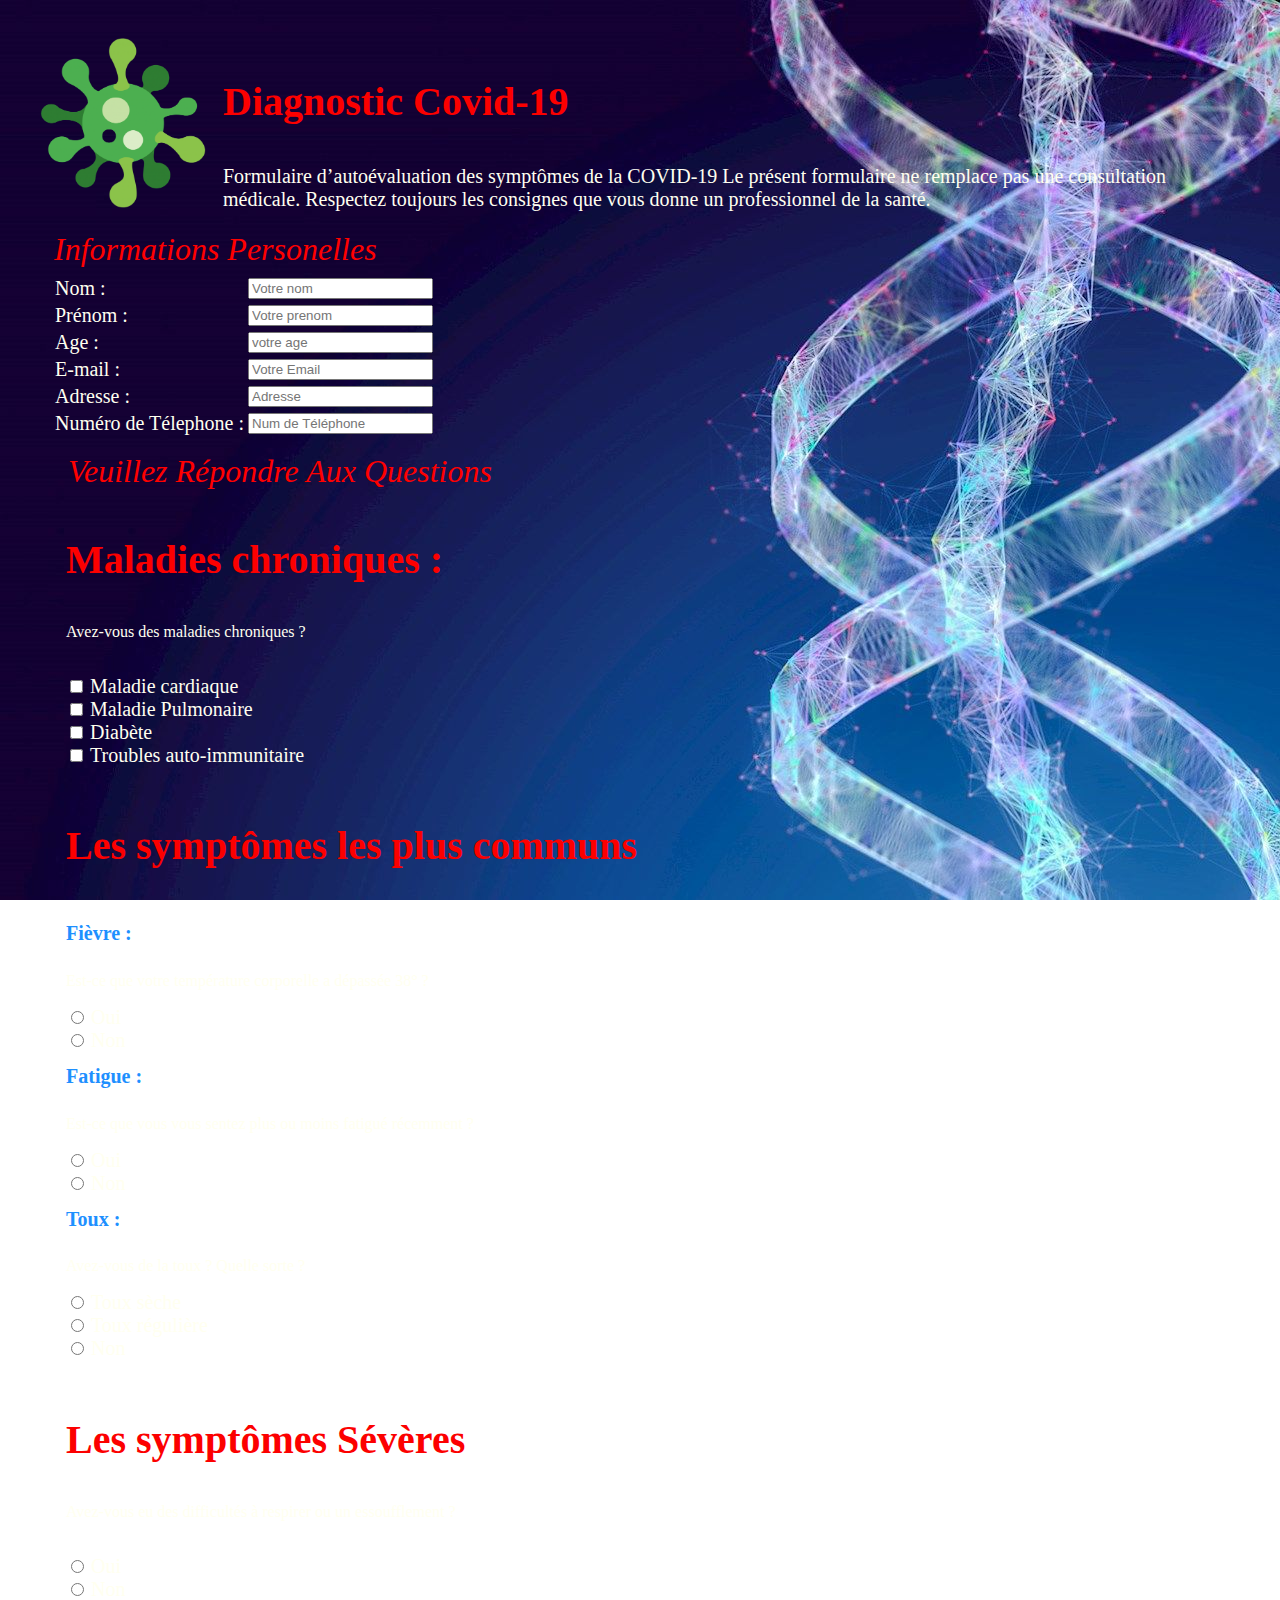
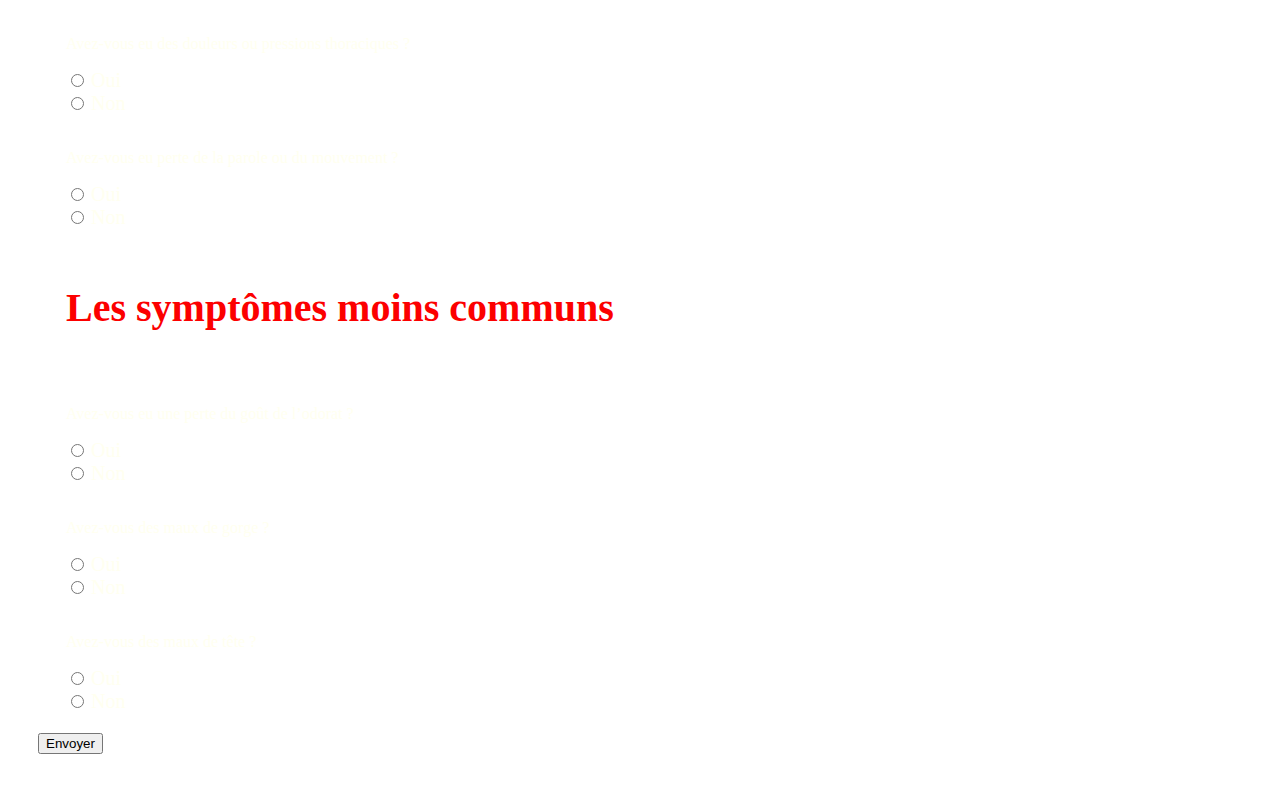
<file: index.html>
<!DOCTYPE html>
<html lang="en">
<head>
    <meta charset="UTF-8">
    <meta name="viewport" content="width=device-width, initial-scale=1.0">
    <link rel="stylesheet" href="style.css">
    <link rel="shortcut icon" type="IMG/png" href="Logo.png">
    <title>Diagnostic Covid-19</title>
</head>
<body>
    <img src="Logo.png" alt="Pineapple" style="width:170px;height:170px;margin-right:15px;">
    <h3>Diagnostic Covid-19</h3>
    <script src="script.js"></script>
    <p class="you">Formulaire d’autoévaluation des symptômes de la COVID-19
        Le présent formulaire ne remplace pas une consultation médicale. Respectez toujours
        les consignes que vous donne un professionnel de la santé.</p>
        <form action="resultat.html"  onsubmit="return test()">
            <fieldset class="IP">
                <legend>Informations Personelles </legend>
                <table>
                  <tr> 
                   <td><label for="#name">Nom : </label></td>
                   <td><input type="text" id="name" name="fname" placeholder="Votre nom" width="52" height="52"></td>
                  </tr>
                  <tr>
                   <td><label for="#lname">Prénom : </label></td>
                   <td><input type="text"  id="lname" name="lname" placeholder="Votre prenom" width="52" height="52"></td>
                  </tr>
                  <tr>
                   <td><label for="#age">Age : </label></td>
                   <td><input type="text" id='age'placeholder="votre age" width="52" height="52"></td>
                  </tr>
                  <tr>
                   <td><label for="#email">E-mail : </label></td> 
                   <td><input type="text" name="email" id="email" placeholder="Votre Email" width="52" height="52"></td>
                  </tr>
                  <tr>
                   <td><label for="#adress">Adresse : </label></td>
                   <td><input type="text"id='adress' placeholder="Adresse" width="52" height="52"></td>
                  </tr>
                  <tr>
                   <td><label for="#pnum">Numéro de Télephone : </label></td>
                   <td><input type="text"id='pnum' placeholder="Num de Téléphone" width="52" height="52"></td>
                  </tr>
                </table>
            </fieldset>
            <fieldset>
              <fieldset>
               <legend>Veuillez Répondre Aux Questions</legend>
               <div class="MaladiesC">
               <h3>Maladies chroniques :</h3>
               <p>Avez-vous des maladies chroniques ?</p><br>
               <input type="checkbox" class="ch" >
               <label for=""> Maladie cardiaque</label><br>
               <input type="checkbox" class="ch">
               <label for="Maladie Pulmonaire"> Maladie Pulmonaire</label><br>
               <input type="checkbox" class="ch" >
               <label for="3">Diabète</label><br>
               <input type="checkbox" class="ch" >
               <label for="">Troubles auto-immunitaire</label>
              </fieldset>
            </div>
            <fieldset>
               <h3>Les symptômes les plus communs</h3><br>
               <h4>Fièvre :</h4>
               <div id="fq">
               <p>Est-ce que votre température corporelle a dépassée 38° ?</p>
               <input type="radio" class="p3" name="temp">
               <label for="temp">Oui</label><br>
               <input type="radio" class="no" name="temp">
               <label for="temp">Non</label><br>
               <br>
               <h4>Fatigue :</h4>
               <p>Est-ce que vous vous sentez plus ou moins fatigué récemment ?</p>
               <input type="radio" class="p2" name="fat">
               <label for="fat">Oui</label><br>
               <input type="radio" class="no" name="fat" >
               <label for="fat">Non <br></label><br>
               <h4>Toux :</h4>
               <p>Avez-vous de la toux ? Quelle sorte ?</p>
               <input type="radio" class="p3" name="toux" >
               <label for="toux">Toux sèche</label><br>
               <input type="radio" class="p2" name="toux" >
               <label for="toux">Toux régulière</label><br>
               <input type="radio" class="no" name="toux" >
               <label for="toux">Non </label> <br>
            </fieldset>
            </div>
            <fieldset>
            <h3>Les symptômes Sévères</h3>
               <p>Avez-vous eu des difficultés à respirer ou un essoufflement ?</p><br>
            <div>
                <input type="radio" class="p5" name="resp">
                <label for="resp">Oui</label><br>
                <input type="radio" class="no" name="resp">
                <label for="resp">Non</label><br>
            <br>
            <p>Avez-vous eu des douleurs ou pressions thoraciques ?</p>
                <input type="radio" class="p5" name="press">
                <label for="press">Oui</label><br>
                <input type="radio" class="no" name="press">
                <label for="press">Non</label><br>
            <br>
            <p>Avez-vous eu perte de la parole ou du mouvement ?</p>
                <input type="radio" class="p5" name="pert">
                <label for="pert">Oui</label><br>
                <input type="radio" class="no" name="pert">
                <label for="pert">Non</label>
            </fieldset>
            </div>
            <fieldset>
            <h3>Les symptômes moins communs</h3><br>
            <p>Avez-vous eu une perte du goût de l’odorat ?</p>
            <div>
                <input type="radio" class="p5" name="sen">
                <label for="sen">Oui</label><br>
                <input type="radio" class="no" name="sen">
                <label for="sen">Non</label>
                <br>
            <br>
            <p>Avez-vous des maux de gorge ? </p>
                <input type="radio" class="p1" name="maux">
                <label for="maux">Oui</label><br>
                <input type="radio" class="no" name="maux">
                <label for="maux">Non</label><br>
            <br>
            <p>Avez-vous des maux de tête ?</p>
           
                <input type="radio" class="p1" name="tete">
                <label for="tete">Oui</label><br>
                <input type="radio" class="no" name="tete">
                <label for="tete">Non</label><br>
            </fieldset>
            </div>
            </fieldset>
            <button type="submit" >Envoyer</button>
        </form>
        <script src="script.js"></script>
        </body>
      </html>
</file>
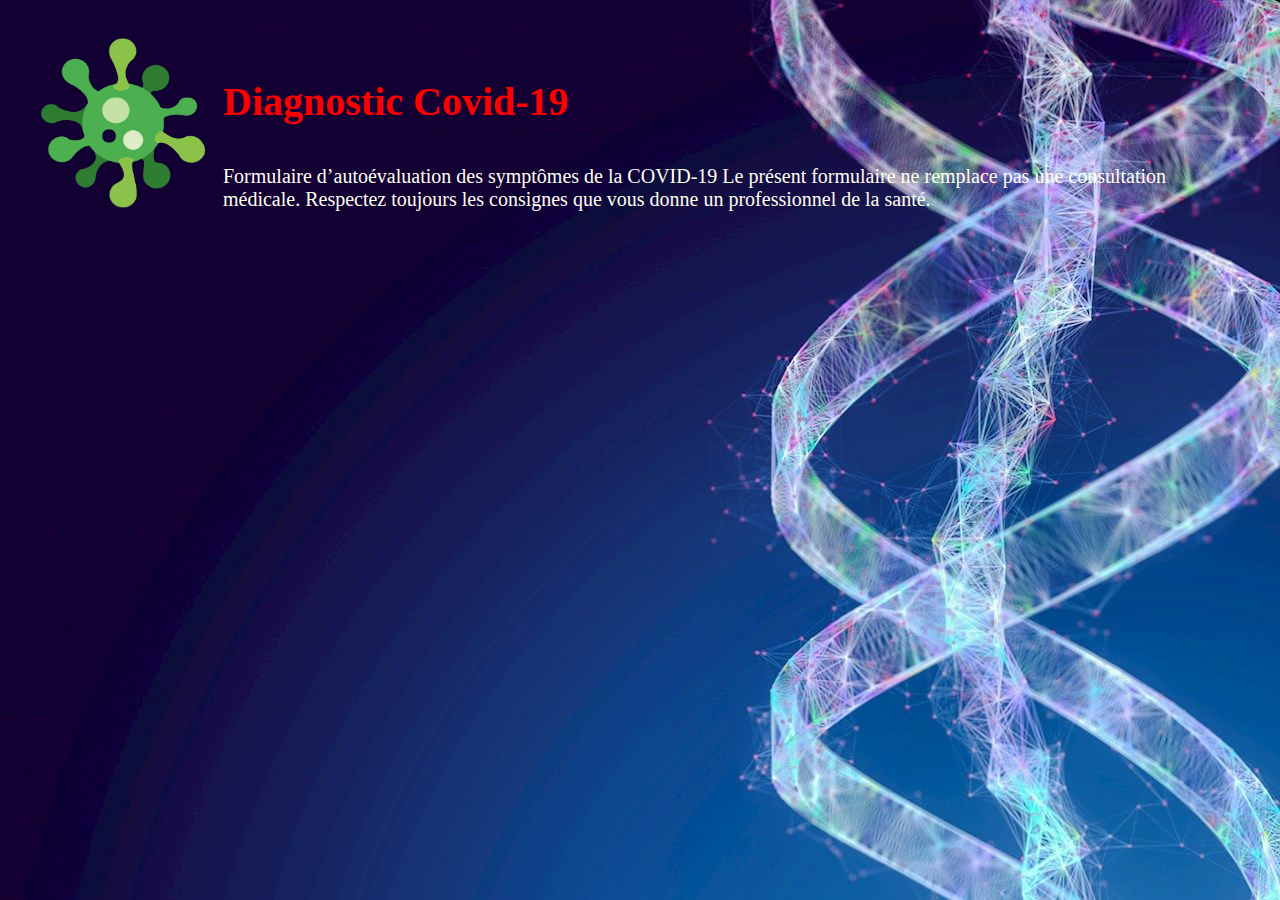
<file: resultat.html>
<!DOCTYPE html>
<html lang="en">
<head>
    <meta charset="UTF-8">
    <meta name="viewport" content="width=device-width, initial-scale=1.0">
    <link rel="stylesheet" href="style.css">
    <link rel="shortcut icon" type="IMG/png" href="Logo.png">
    <title>Diagnostic Covid-19</title>
</head>
<body>
    <img src="Logo.png" alt="Pineapple" style="width:170px;height:170px;margin-right:15px;">
    <h3>Diagnostic Covid-19</h3>
    <script src="script.js"></script>
    <p class="you">Formulaire d’autoévaluation des symptômes de la COVID-19
        Le présent formulaire ne remplace pas une consultation médicale. Respectez toujours
        les consignes que vous donne un professionnel de la santé.</p>
    
</body>
</html>
</file>
<file: style.css>
body{
    padding: 30px;
    background-image: url("wp.jpg");
    background-repeat: no-repeat;
    background-size: cover;
    background-position: center;
    background-attachment: fixed;
}
fieldset{
    border: 0px;
}
h3{
    font-size: 40px;
    color: rgb(252, 0, 0);
}
legend{
    font-size: 32px;
    font-style: oblique;
    font-weight: 300px;
    color: rgb(255, 0, 0);
}
label{
    font-size:  20px;
    color: ivory;
}
.you{
    font-size: 20px;
    color: ivory;

}
p{
    color: ivory;
}
img{
    float: left;
}
h4{
    margin-top: -5px;
    font-size: 20px;
    color: dodgerblue;
}
h5{
    margin-top: -5px;
    color: rgb(13, 219, 13);
}
</file>
